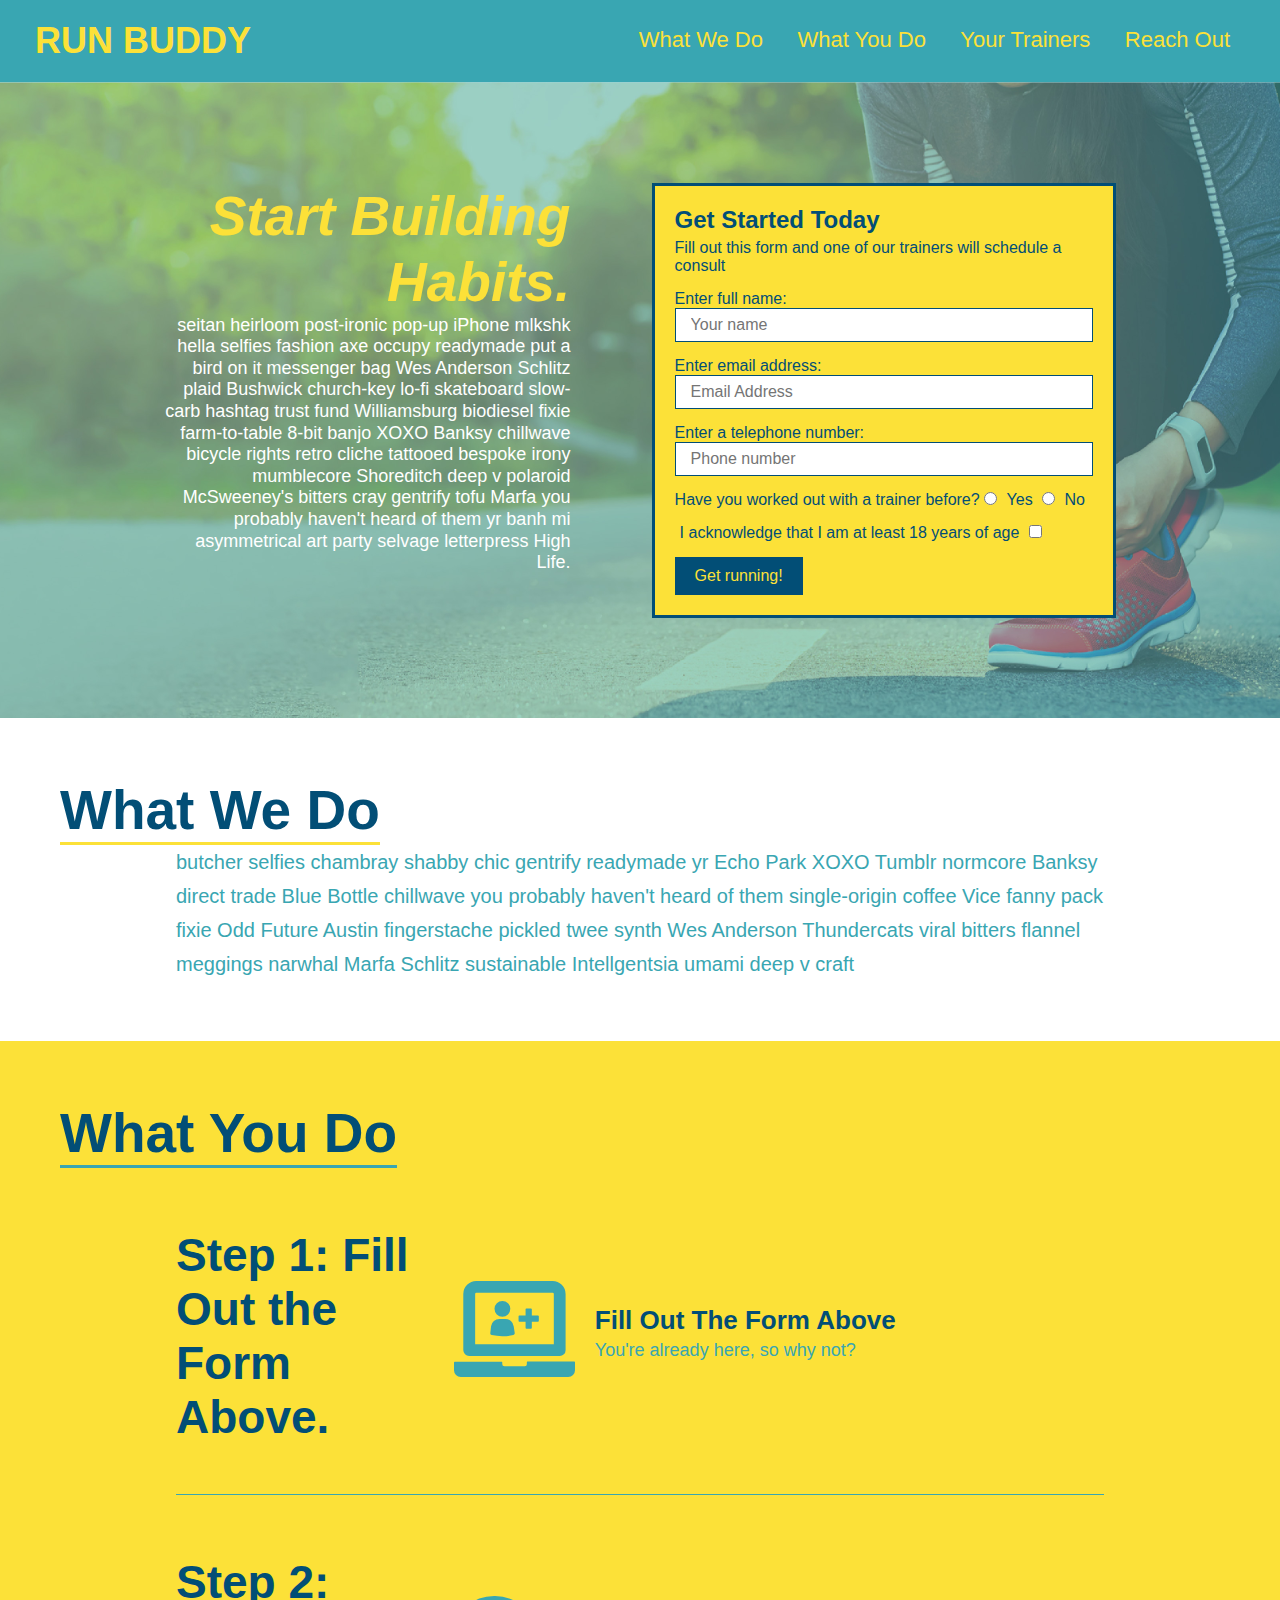
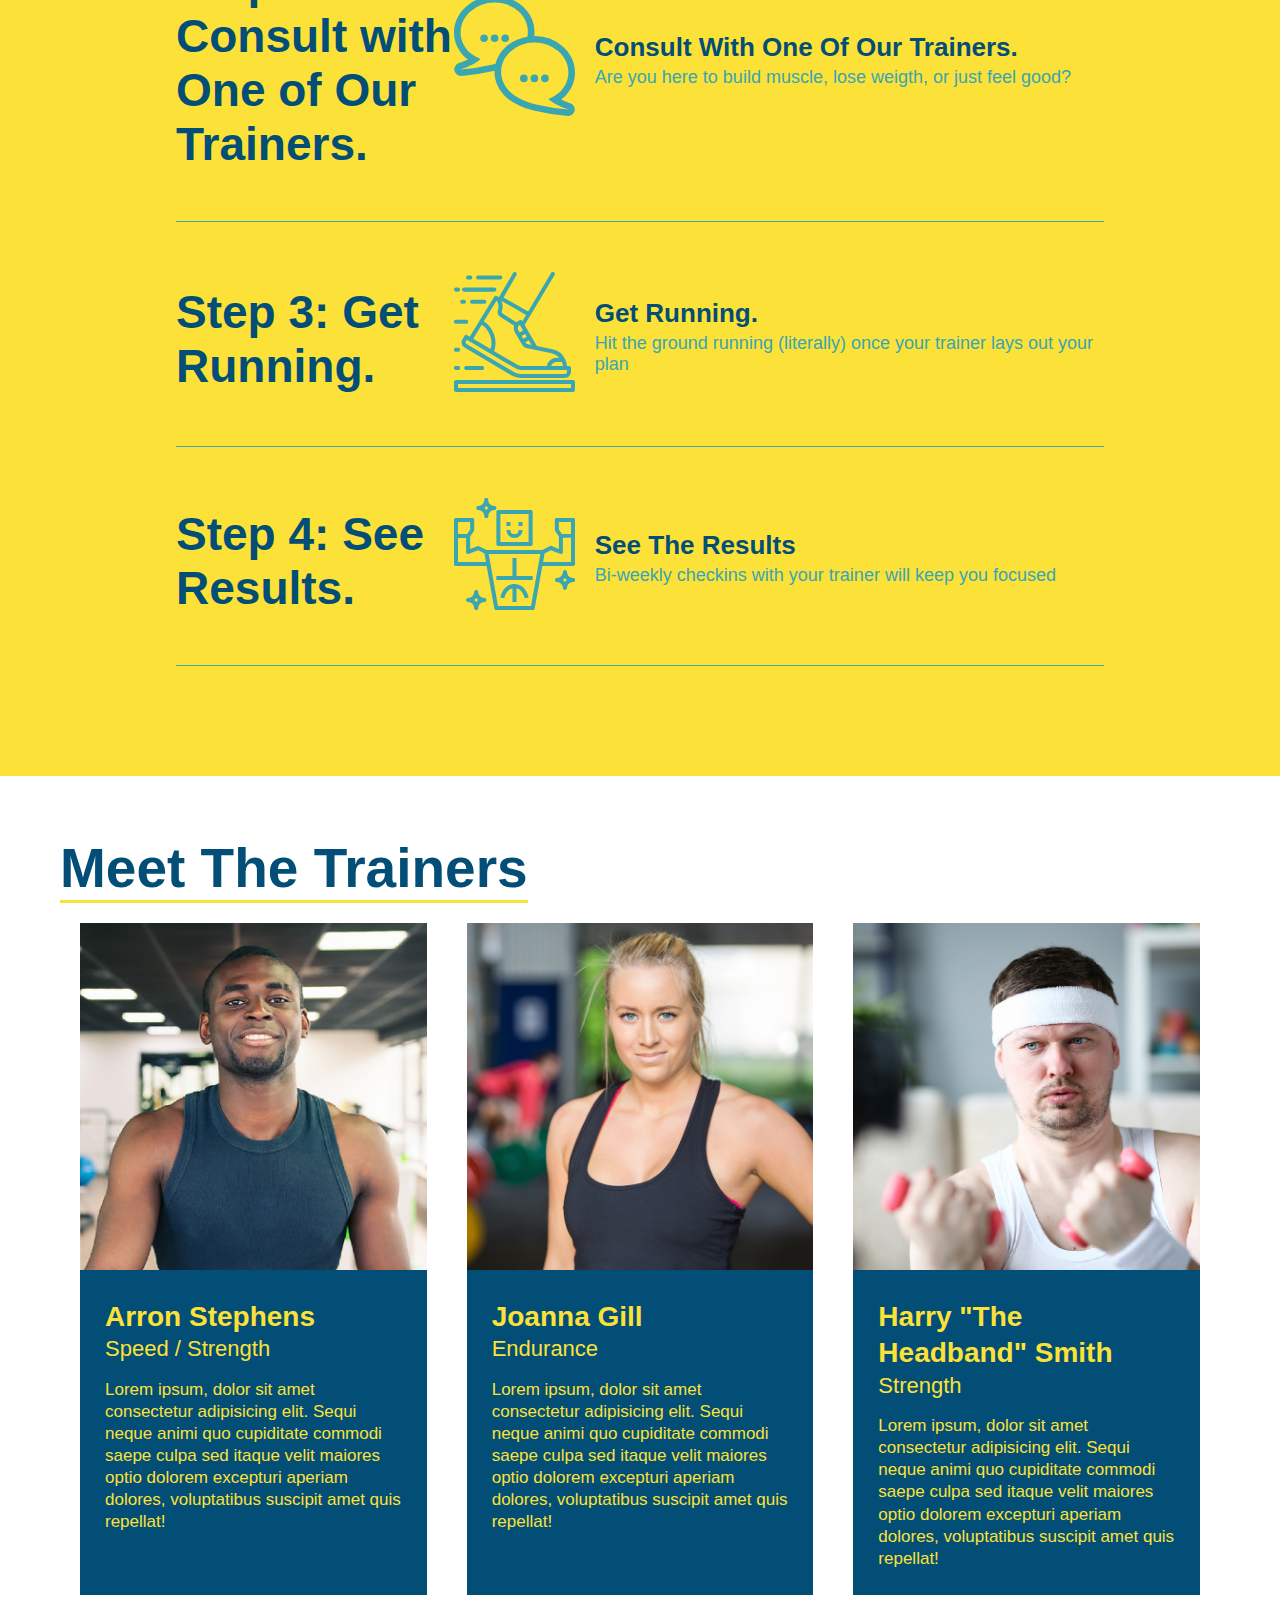
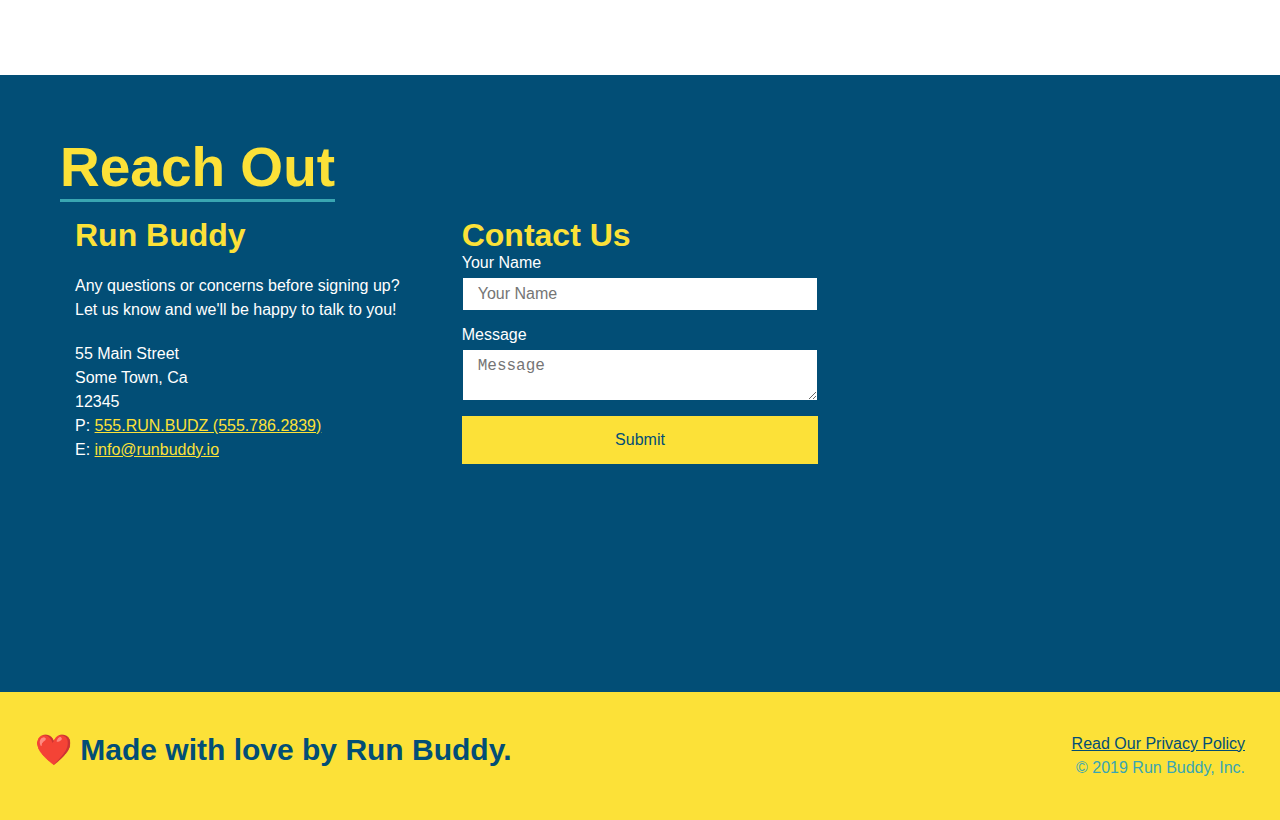
<file: index.html>
<!DOCTYPE html>
<html lang="en">
    <head>
        <meta charset="UTF-8" />
        <meta name="viewport" content="width=device-width, initial-scale=1.0"/>
        <title>Run Buddy</title>
        <link rel="stylesheet" href="./assets/css/style.css"/>
    </head>
    <body>
    <!--navigation-->
        <header>
            <h1>
                <a href="/">RUN BUDDY</a>
            </h1>
            <nav>
    <!--Unordered list element-->
                <ul>
    <!--List item element-->
                    <li>
    <!--Anachor element-->
                        <a href="#what-we-do">What We Do</a>
                    </li>
                    <li>
                        <a href="#what-you-do">What You Do</a>
                    </li>
                    <li>
                        <a href="#your-trainers">Your Trainers</a>
                    </li>
                    <li>
                        <a href="#reach-out">Reach Out</a> 
                    </li>
                </ul>
            </nav>
        </header>
    <!--hero/jumbotron-->
        <section class="hero">
            <div class="hero-cta">
                <h2>Start Building Habits.</h2>
                    <p>
                        seitan heirloom post-ironic pop-up iPhone mlkshk hella selfies fashion axe occupy readymade put a bird on it messenger bag Wes Anderson Schlitz plaid Bushwick church-key lo-fi skateboard slow-carb hashtag trust fund Williamsburg biodiesel fixie farm-to-table 8-bit banjo XOXO Banksy chillwave bicycle rights retro cliche tattooed bespoke irony mumblecore Shoreditch deep v polaroid McSweeney's bitters cray gentrify tofu Marfa you probably haven't heard of them yr banh mi asymmetrical art party selvage letterpress High Life.
                    </p>
            </div>
            <div class="hero-form">
                <h3>Get Started Today</h3>
                    <p>Fill out this form and one of our trainers will schedule a consult</p>
                <form>
                    <lable for="name">Enter full name:</lable>
                    <input type="text" placeholder="Your name" name="name" id="name" class="form-input"/>
                    <lable for="email">Enter email address:</lable>
                    <input type="email" placeholder="Email Address" name="email" id="email" class="form-input"/>
                    <lable for="phone">Enter a telephone number:</lable>
                    <input type="tel" placeholder="Phone number" name="phone" id="phone" class="form-input"/>
                    <p>
                        Have you worked out with a trainer before?
                        <input type="radio" name="trainer-confirm" id="trainer-yes"/>
                        <label for="trainer-yes">Yes</label>
                        <input type="radio" name="trainer-confirm" id="no"/>
                        <label for="trainer-no">No</label>
                    </p>
                    <p>
                        <label for="checkbox">
                        I acknowledge that I am at least 18 years of age
                        </label>
                        <input type="checkbox" name="age-confirm" id="checkbox"/>
                    </p>
                    <button type="submit">
                        Get running!
                    </button>
                </form>
            </div>
        </section>
    <!--"what we do section"-->
            <section id="what-we-do" class="intro">
                <div class="flex-row">
                <h2 class="section-title primary-border">
                    What We Do</h2>
                </div>
                    <div class="flex-row">
                        <p> 
                            butcher selfies chambray shabby chic gentrify readymade yr Echo Park XOXO Tumblr normcore Banksy direct trade Blue Bottle chillwave you probably haven't heard of them single-origin coffee Vice fanny pack fixie Odd Future Austin fingerstache pickled twee synth Wes Anderson Thundercats viral bitters flannel meggings narwhal Marfa Schlitz sustainable Intellgentsia umami deep v craft 
                        </p>
                    </div>
            </section>
    <!--"what you do section"-->
            <section id="what-you-do" class="steps">
                <div class="flex-row">
                <h2 class="section-title secondary-border">
                    What You Do</h2>
                </div>
                <div class="step">
                    <h3>Step 1: <span>Fill Out the Form Above.</span>
                      </h3>
                    <div class="step-info">
                        <div class="step-img">
                            <img src="./assets/images/step-1.svg" alt="" />
                        </div>
                        <div class="step-text">
                            <h4>Fill Out The Form Above</h4>
                                <p>You're already here, so why not?</p>
                        </div>
                    </div>
                </div>
                <div class="step">
                    <h3>Step 2: <span>Consult with One of Our Trainers.</span></h3>
                    <div class="step-info">
                         <div class="step-img">
                            <img src="./assets/images/step-2.svg" alt="" />
                        </div>
                         <div class="step-text">
                            <h4>Consult With One Of Our Trainers.</h4>
                             <p>Are you here to build muscle, lose weigth, or just feel good?</p>
                        </div>
                    </div>
                </div>
                <div class="step">
                    <h3>Step 3: <span>Get Running.</span>
                    </h3>
                    <div class="step-info">
                        <div class="step-img">
                            <img src="./assets/images/step-3.svg" alt="" />
                        </div>
                        <div class="step-text">
                            <h4>Get Running.</h4>
                            <p>Hit the ground running (literally) once your trainer lays out your plan</p>
                         </div>
                    </div>
                </div>
                <div class="step">
                    <h3>Step 4: <span>See Results.</span>
                    </h3>
                    <div class="step-info">
                        <div class="step-img">
                            <img src="./assets/images/step-4.svg" alt=""/>
                        </div>
                         <div class="step-text">
                            <h4>See The Results</h4>
                             <p>Bi-weekly checkins with your trainer will keep you focused</p>
                        </div>
                    </div>
                </div>
            </section>
    <!--"meet the trainers section"-->
            <section id="your-trainers">
                <div class="flex-row">
                <h2 class="section-title primary-border">
                    Meet The Trainers</h2>
                </div>
    <!--first trainers bio-->
                <div class="trainers">
                    <article class="trainer">
                        <img src="./assets/images/trainer-1.jpg" alt="Arron Stephens in his workout clothes, ready to pump iron"/>
                        <div class="trainer-bio">
                            <h3 class="trainer-name"> Arron Stephens</h3>
                            <h4 class="trainer-role"> Speed / Strength</h4>
                            <p>
                                Lorem ipsum, dolor sit amet consectetur adipisicing elit. Sequi neque animi quo cupiditate commodi saepe culpa sed
                                itaque velit maiores optio dolorem excepturi aperiam dolores, voluptatibus suscipit amet quis repellat!
                            </p>
                        </div>
                    </article>
    <!--second trainers bio-->
                    <article class="trainer">
                        <img src="./assets/images/trainer-2.jpg" alt="Joanna Gill cooling off after a workout"/>
                        <div class="trainer-bio">
                            <h3 class="trainer-name">Joanna Gill</h3>
                            <h4 class="trainer-role">Endurance</h4>
                            <p>
                                Lorem ipsum, dolor sit amet consectetur adipisicing elit. Sequi neque animi quo cupiditate commodi saepe culpa sed
                                itaque velit maiores optio dolorem excepturi aperiam dolores, voluptatibus suscipit amet quis repellat!
                            </p>
                        </div>
                    </article>
    <!--third trainers bio-->
                    <article class="trainer">
                        <img src="./assets/images/trainer-3.jpg" alt="Harry Smith wearing a headband and lifting comically small pink weights"/>
                        <div class="trainer-bio">
                            <h3 class="trainer-name"> Harry "The Headband" Smith</h3>
                            <h4 class="trainer-role">Strength</h4>
                            <p>
                                Lorem ipsum, dolor sit amet consectetur adipisicing elit. Sequi neque animi quo cupiditate commodi saepe culpa sed
                                itaque velit maiores optio dolorem excepturi aperiam dolores, voluptatibus suscipit amet quis repellat!
                            </p>
                        </div>
                    </article>
                </div>
            </section>
    <!--"reach out section"-->
            <section id="reach-out" class="contact">
                <div class="flex-row">
                <h2 class="section-title secondary-border">Reach Out</h2>
                </div>
                <div class="contact-info">
                    <div>
                      <h3>Run Buddy</h3>
                      <p>
                        Any questions or concerns before signing up?
                        <br />
                        Let us know and we'll be happy to talk to you!
                      </p>
                      <address>
                        55 Main Street <br />
                        Some Town, Ca <br />
                        12345 <br />
                        P: <a href="tel:555.786.2839">555.RUN.BUDZ (555.786.2839)</a><br />
                        E: <a href="mailto://info@runbuddy.io">info@runbuddy.io</a>
                      </address>
                    </div>
                    <div class="contact-form">
                      <h3>Contact Us</h3>
                      <form>
                        <label for="contact-name">Your Name</label>
                        <input type="text" id="contact-name" placeholder="Your Name" />
                        <label for="contact-message">Message</label>
                        <textarea id="contact-message" placeholder="Message"></textarea>
                        <button type="submit">Submit</button>
                      </form>
                    </div>
                    <iframe
                      src="https://www.google.com/maps/embed?pb=!1m14!1m12!1m3!1d12182.30520634488!2d-74.0652613!3d40.2407219!2m3!1f0!2f0!3f0!3m2!1i1024!2i768!4f13.1!5e0!3m2!1sen!2sus!4v1561060983193!5m2!1sen!2sus"
                      frameborder="0" style="border:0" allowfullscreen></iframe>
                  </div>
            </section>
    <!--footer-->
        <footer>
            <h2>❤️ Made with love by Run Buddy.</h2>
                <div>
                    <a href="#">Read Our Privacy Policy</a><br />
                    &copy; 2019 Run Buddy, Inc.
                </div>
        </footer>
    </body>
</html>
</file>
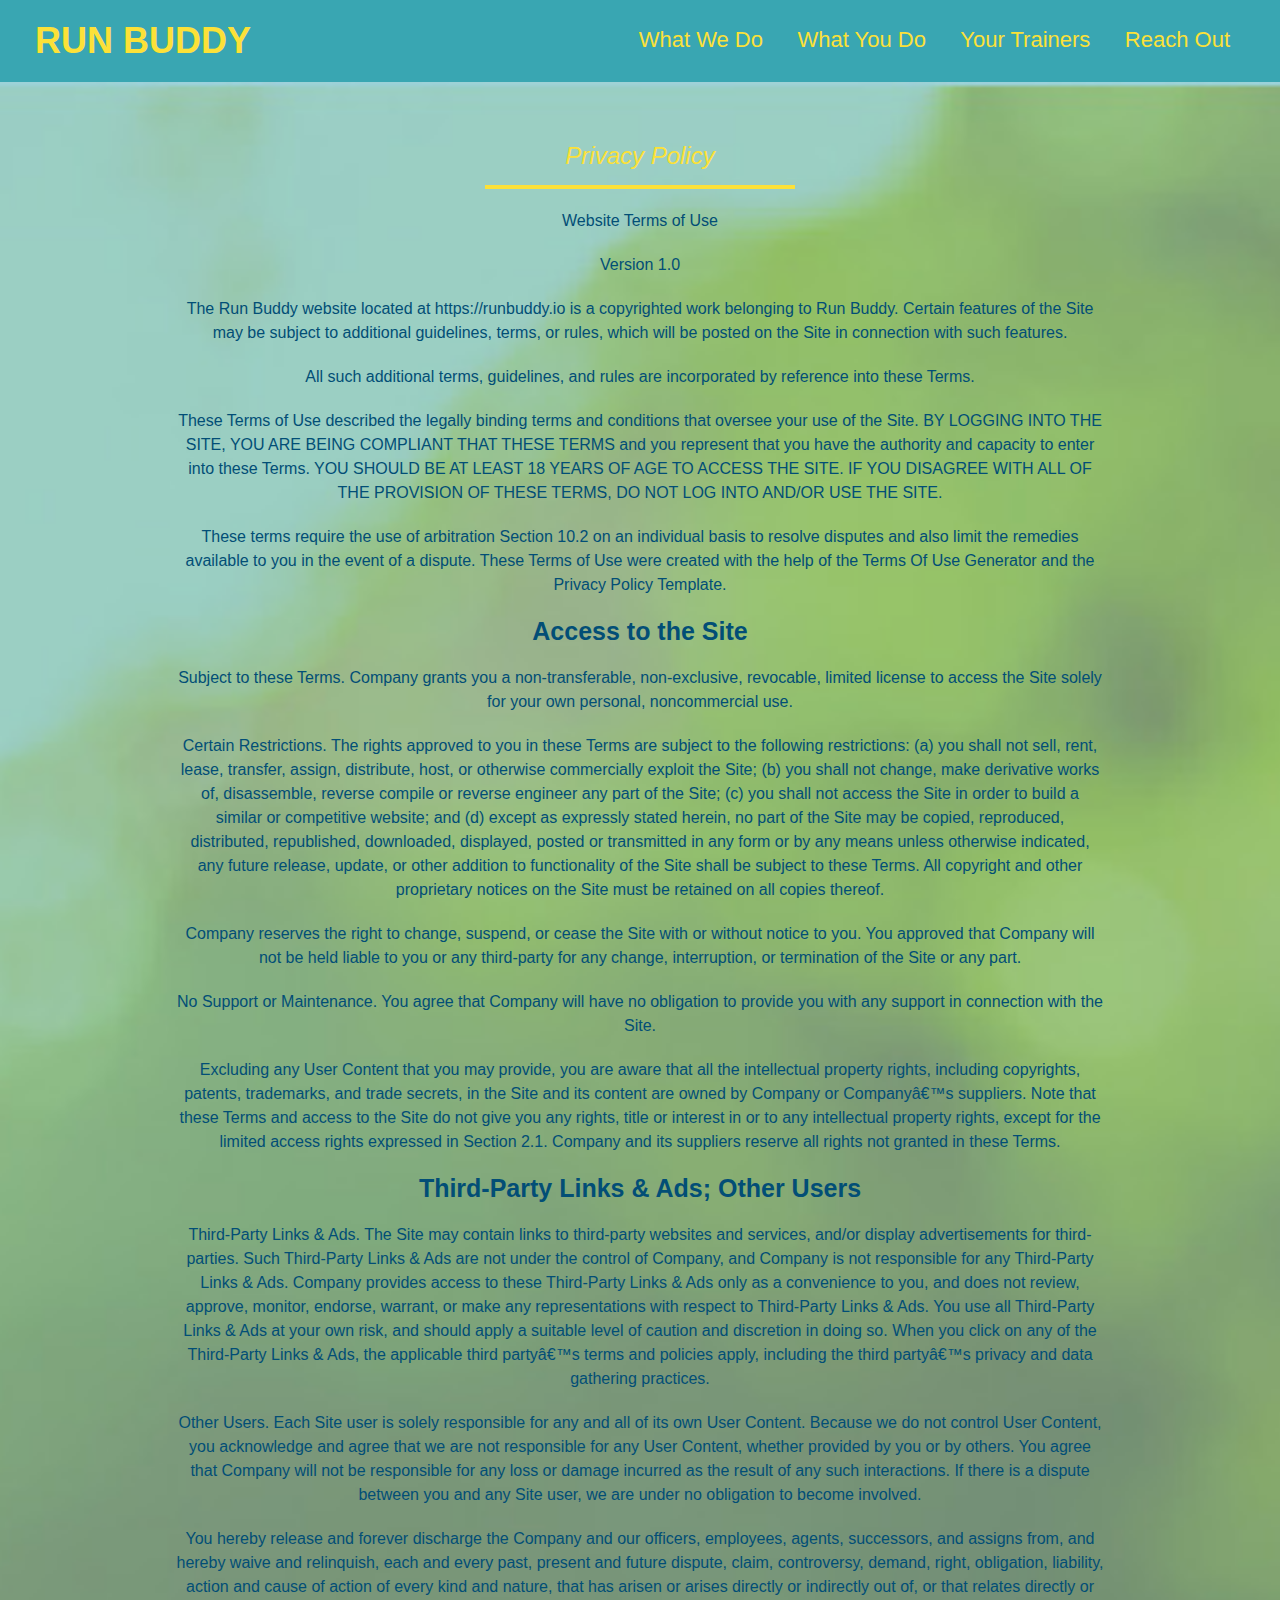
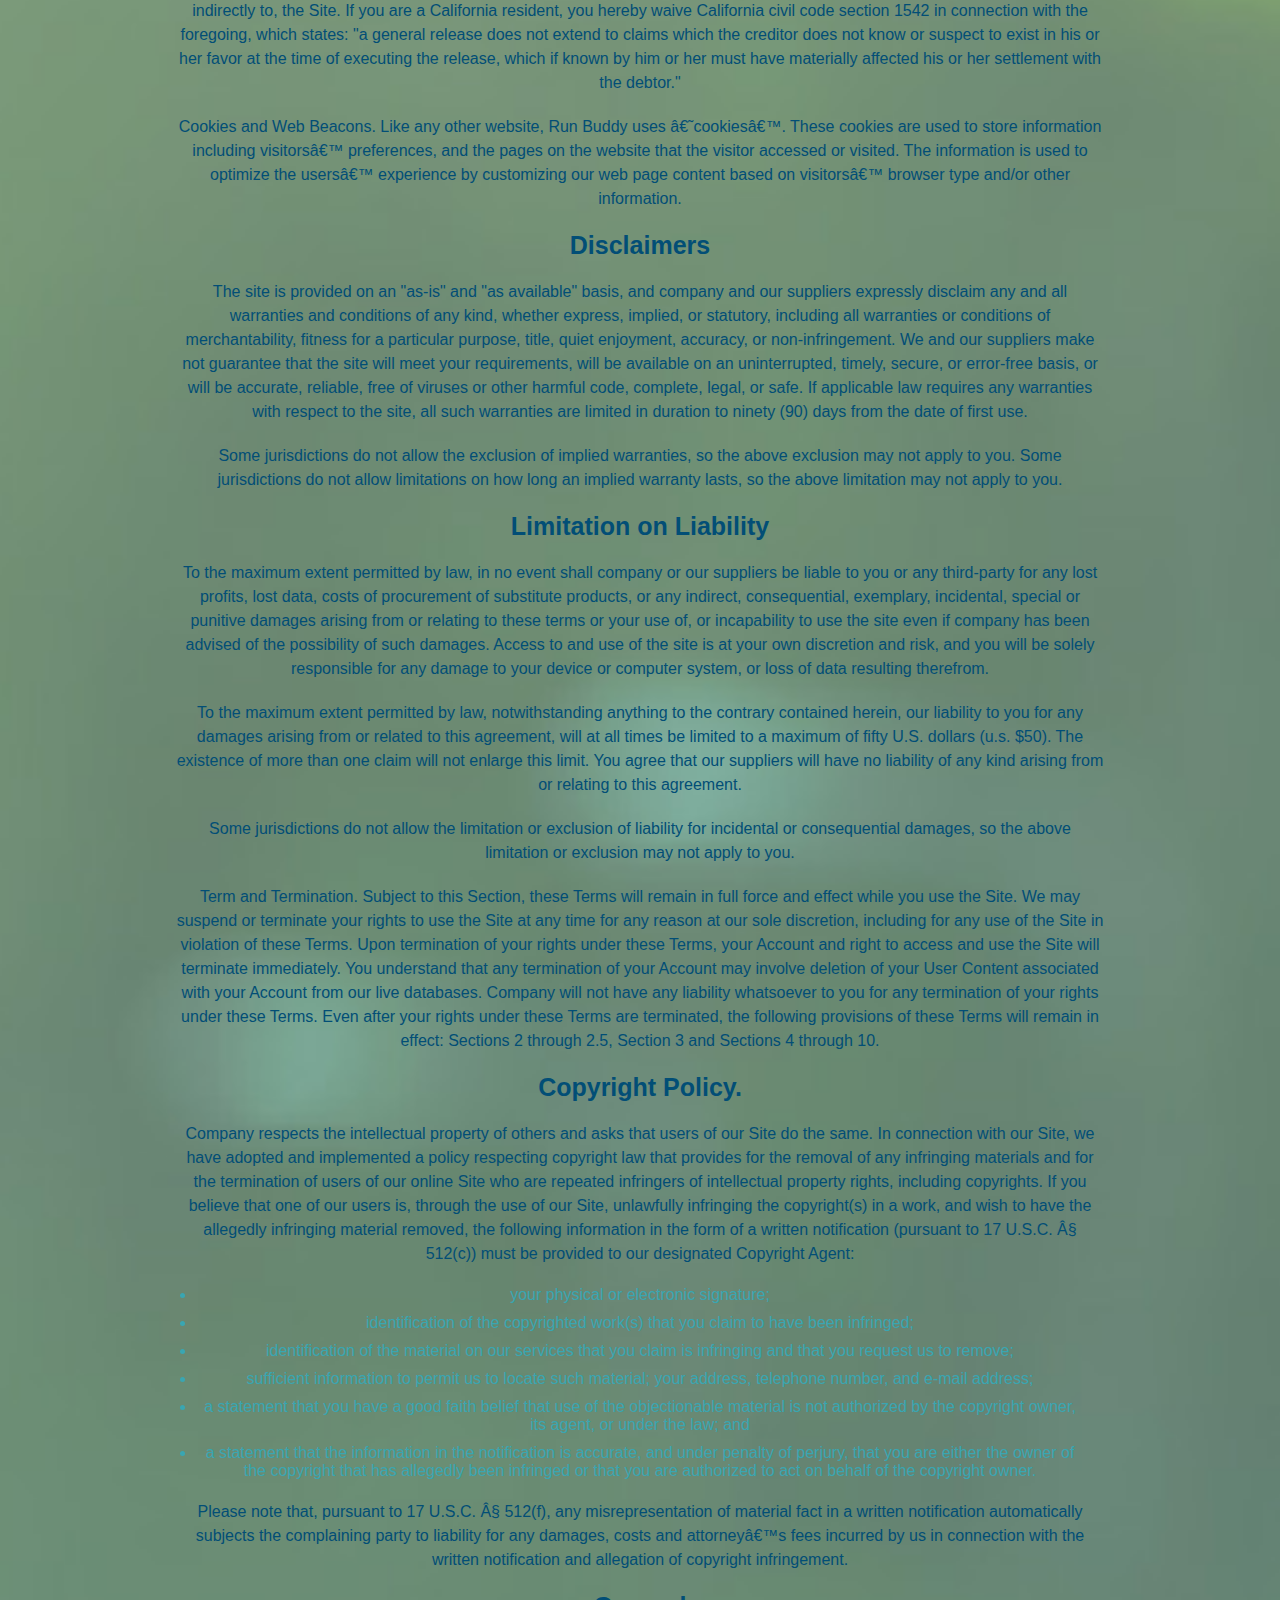
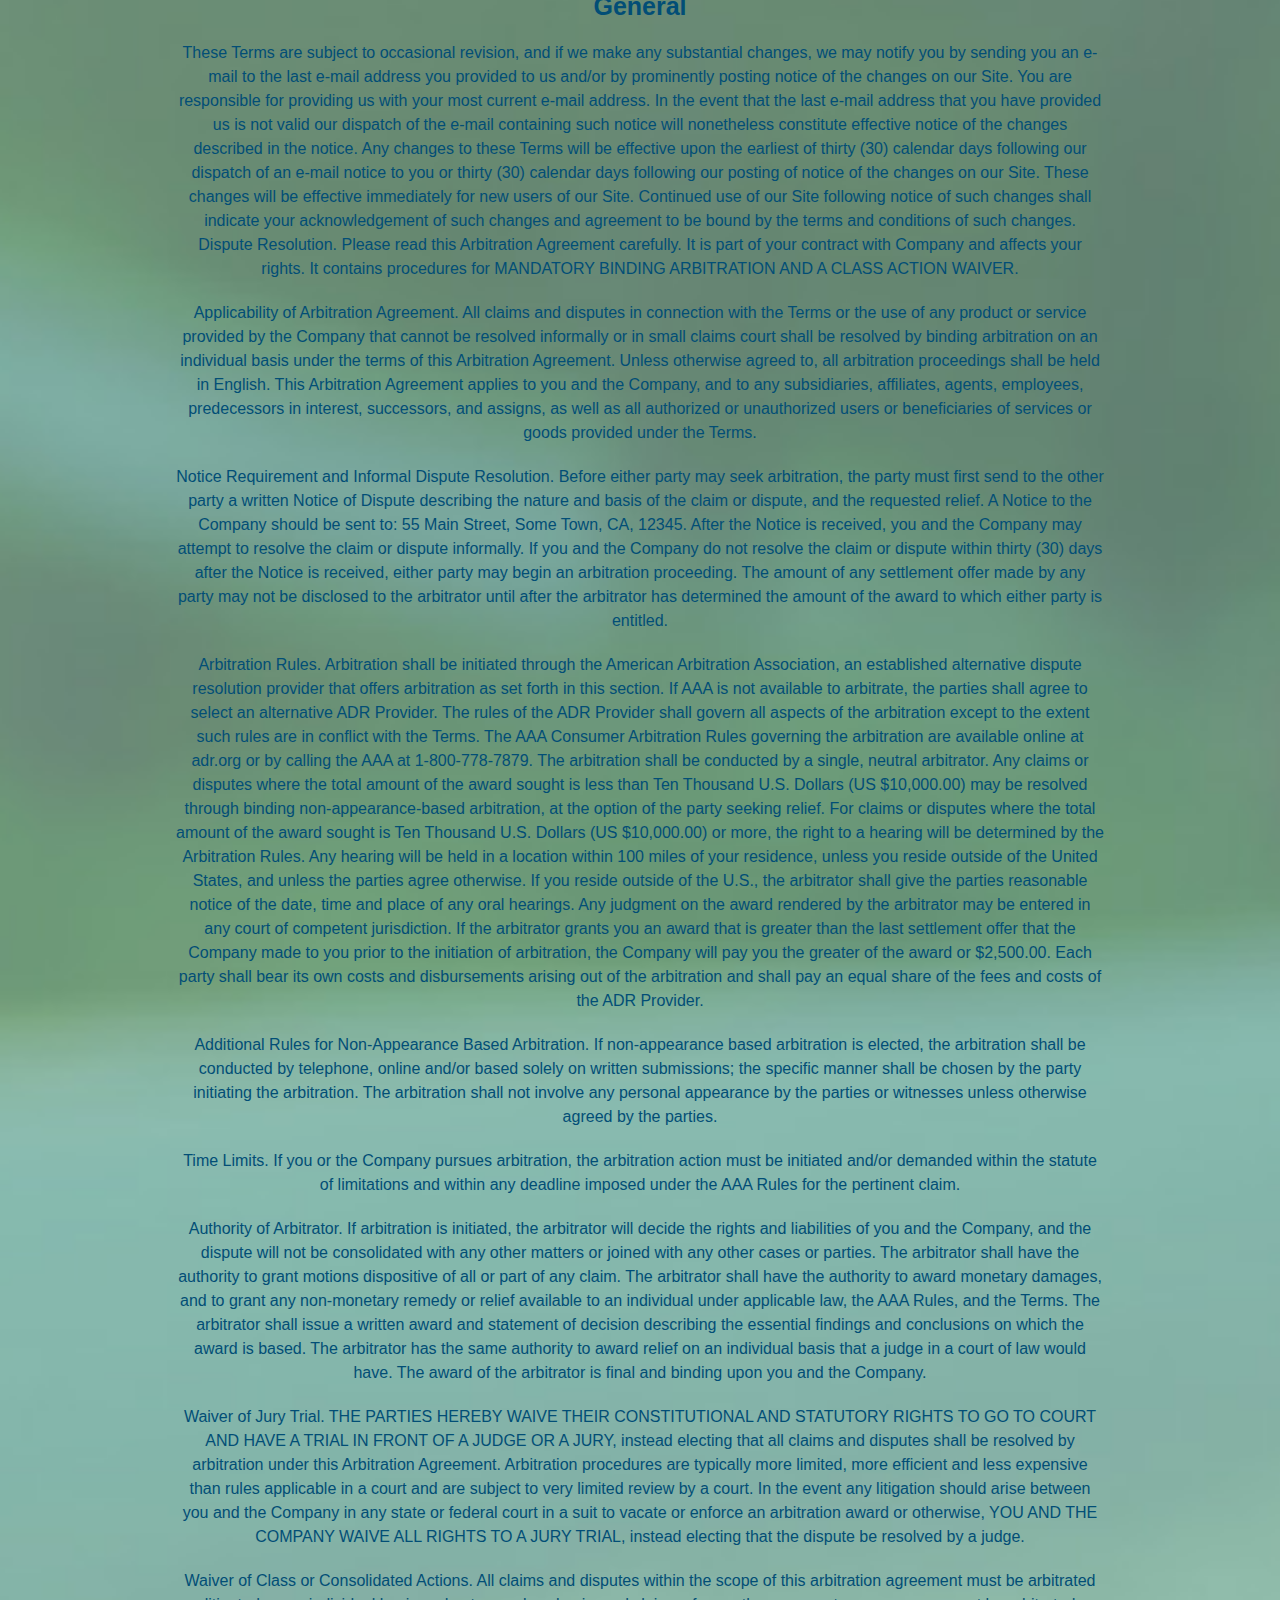
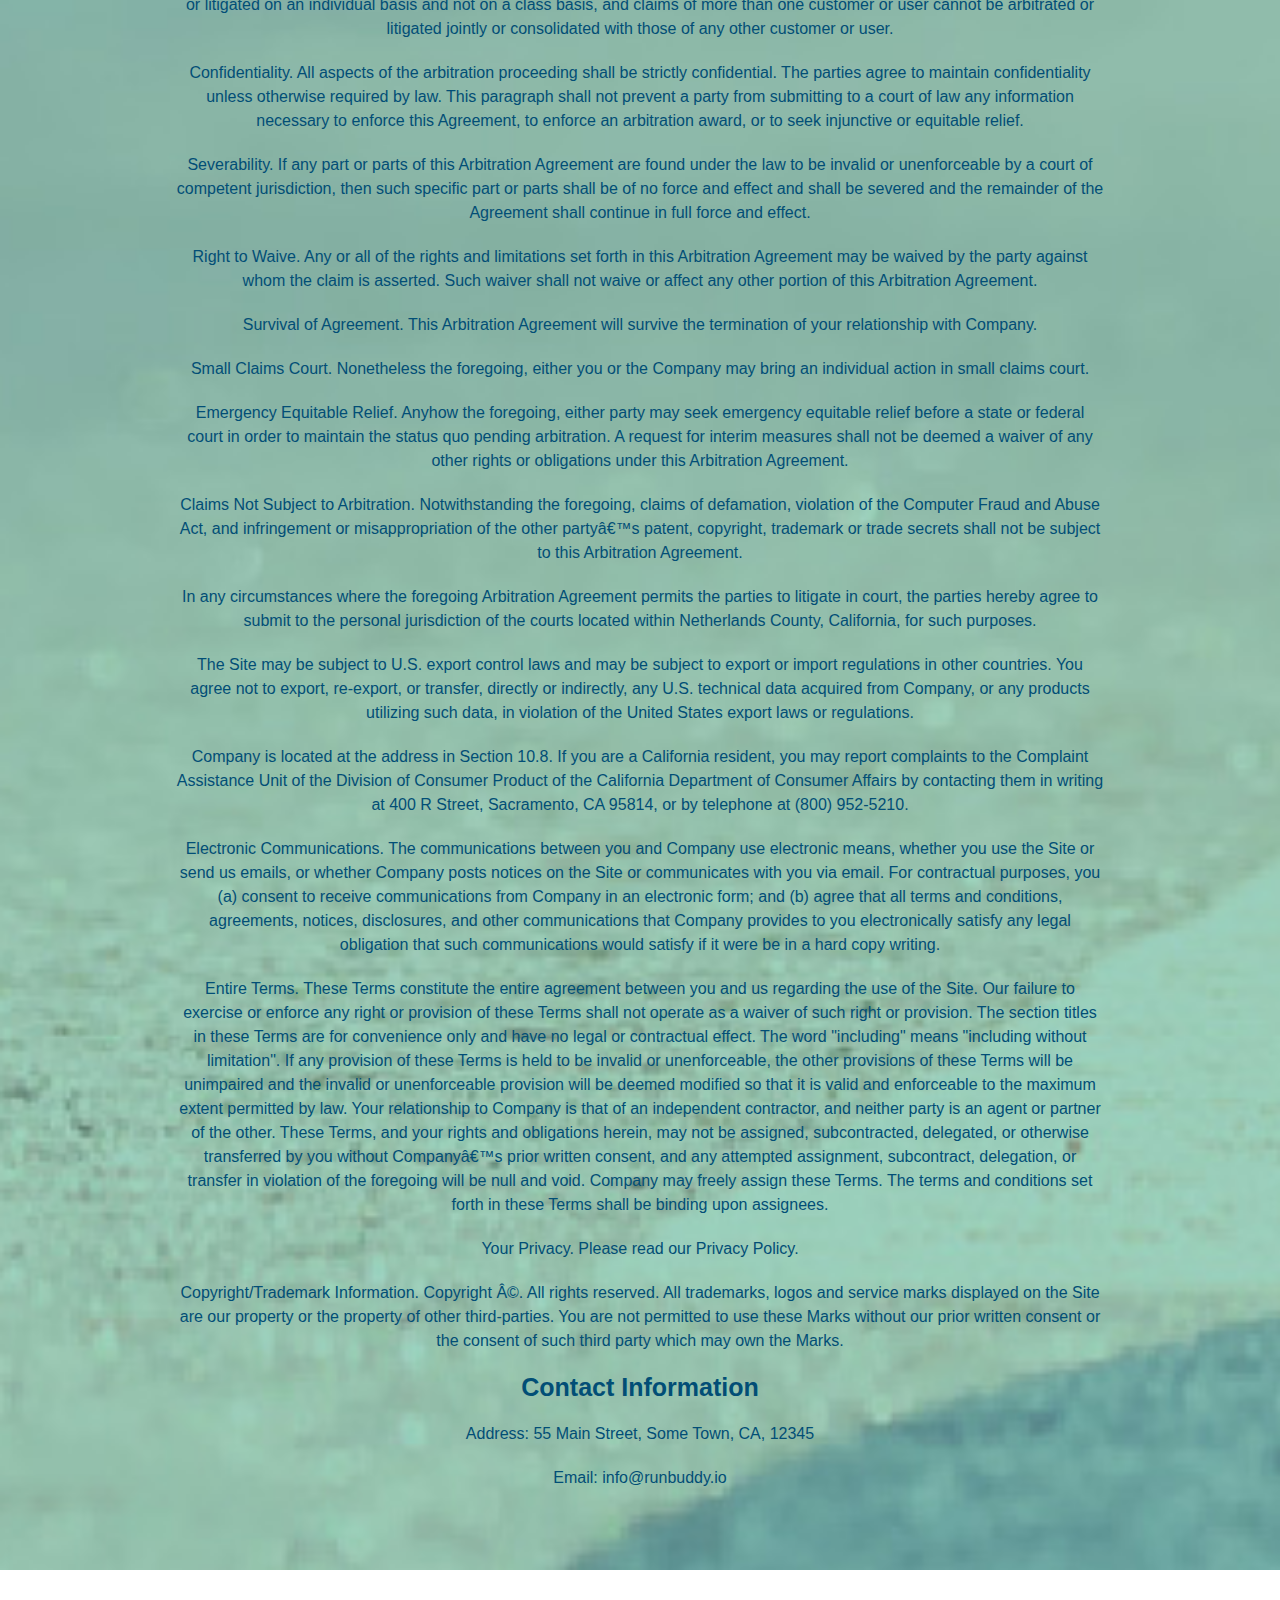
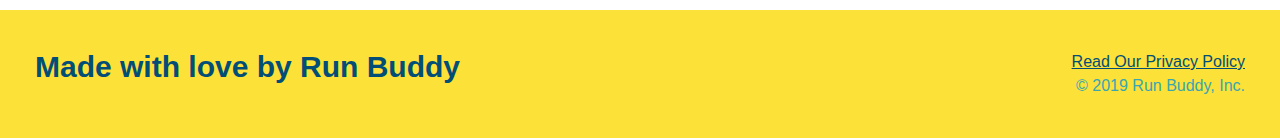
<file: privacy-policy.html>
<!DOCTYPE html>
<html lang="en">
<head>
    <meta charset="UTF-8">
    <meta http-equiv="X-UA-Compatible" content="IE=edge">
    <meta name="viewport" content="width=device-width, initial-scale=1.0">
    <link rel="stylesheet" href="./assets/css/style.css"/>
    <link rel="stylesheet" href="./assets/css/secondary-styles.css">
    <title>Privacy Policy - Run Buddy</title>
</head>
    <header>
        <h1>
            <a href="/">RUN BUDDY</a>
        </h1>
        <nav>
<!--Unordered list element-->
            <ul>
<!--List item element-->
                <li>
<!--Anachor element-->
                    <a href="./index.html#what-we-do">What We Do</a>
                </li>
                <li>
                    <a href="./index.html#what-you-do">What You Do</a>
                </li>
                <li>
                    <a href="./idex.html#your-trainers">Your Trainers</a>
                </li>
                <li>
                    <a href="./index.html#reach-out">Reach Out</a> 
                </li>
            </ul>
        </nav>
    </header>
    <section class="hero">
        <h2 class="page-title">
            Privacy Policy
        </h2>
        <article class="secondary-content">
            <p>
                Website Terms of Use
              </p>
        
              <p>
                Version 1.0
              </p>
        
              <p>
                The Run Buddy website located at https://runbuddy.io is a copyrighted work belonging to Run Buddy. Certain
                features of the Site may be subject to additional guidelines, terms, or rules, which will be posted on the Site
                in connection with such features.
              </p>
        
              <p>
                All such additional terms, guidelines, and rules are incorporated by reference into these Terms.
              </p>
        
              <p>
                These Terms of Use described the legally binding terms and conditions that oversee your use of the Site. BY
                LOGGING INTO THE SITE, YOU ARE BEING COMPLIANT THAT THESE TERMS and you represent that you have the authority
                and capacity to enter into these Terms. YOU SHOULD BE AT LEAST 18 YEARS OF AGE TO ACCESS THE SITE. IF YOU
                DISAGREE WITH ALL OF THE PROVISION OF THESE TERMS, DO NOT LOG INTO AND/OR USE THE SITE.
              </p>
        
              <p>
                These terms require the use of arbitration Section 10.2 on an individual basis to resolve disputes and also
                limit the remedies available to you in the event of a dispute. These Terms of Use were created with the help of
                the Terms Of Use Generator and the Privacy Policy Template.
              </p>
        
              <h3>
                Access to the Site
              </h3>
        
              <p>
                Subject to these Terms. Company grants you a non-transferable, non-exclusive, revocable, limited license to
                access the Site solely for your own personal, noncommercial use.
              </p>
        
              <p>
                Certain Restrictions. The rights approved to you in these Terms are subject to the following restrictions: (a)
                you shall not sell, rent, lease, transfer, assign, distribute, host, or otherwise commercially exploit the Site;
                (b) you shall not change, make derivative works of, disassemble, reverse compile or reverse engineer any part of
                the Site; (c) you shall not access the Site in order to build a similar or competitive website; and (d) except
                as expressly stated herein, no part of the Site may be copied, reproduced, distributed, republished, downloaded,
                displayed, posted or transmitted in any form or by any means unless otherwise indicated, any future release,
                update, or other addition to functionality of the Site shall be subject to these Terms. All copyright and other
                proprietary notices on the Site must be retained on all copies thereof.
              </p>
        
              <p>
                Company reserves the right to change, suspend, or cease the Site with or without notice to you. You approved
                that Company will not be held liable to you or any third-party for any change, interruption, or termination of
                the Site or any part.
              </p>
        
              <p>
                No Support or Maintenance. You agree that Company will have no obligation to provide you with any support in
                connection with the Site.
              </p>
        
              <p>
                Excluding any User Content that you may provide, you are aware that all the intellectual property rights,
                including copyrights, patents, trademarks, and trade secrets, in the Site and its content are owned by Company
                or Companyâ€™s suppliers. Note that these Terms and access to the Site do not give you any rights, title or
                interest in or to any intellectual property rights, except for the limited access rights expressed in Section
                2.1. Company and its suppliers reserve all rights not granted in these Terms.
              </p>
        
              <h3>
                Third-Party Links & Ads; Other Users
              </h3>
        
              <p>
                Third-Party Links & Ads. The Site may contain links to third-party websites and services, and/or display
                advertisements for third-parties. Such Third-Party Links & Ads are not under the control of Company, and Company
                is not responsible for any Third-Party Links & Ads. Company provides access to these Third-Party Links & Ads
                only as a convenience to you, and does not review, approve, monitor, endorse, warrant, or make any
                representations with respect to Third-Party Links & Ads. You use all Third-Party Links & Ads at your own risk,
                and should apply a suitable level of caution and discretion in doing so. When you click on any of the
                Third-Party Links & Ads, the applicable third partyâ€™s terms and policies apply, including the third partyâ€™s
                privacy and data gathering practices.
              </p>
        
              <p>
                Other Users. Each Site user is solely responsible for any and all of its own User Content. Because we do not
                control User Content, you acknowledge and agree that we are not responsible for any User Content, whether
                provided by you or by others. You agree that Company will not be responsible for any loss or damage incurred as
                the result of any such interactions. If there is a dispute between you and any Site user, we are under no
                obligation to become involved.
              </p>
        
              <p>
                You hereby release and forever discharge the Company and our officers, employees, agents, successors, and
                assigns from, and hereby waive and relinquish, each and every past, present and future dispute, claim,
                controversy, demand, right, obligation, liability, action and cause of action of every kind and nature, that has
                arisen or arises directly or indirectly out of, or that relates directly or indirectly to, the Site. If you are
                a California resident, you hereby waive California civil code section 1542 in connection with the foregoing,
                which states: "a general release does not extend to claims which the creditor does not know or suspect to exist
                in his or her favor at the time of executing the release, which if known by him or her must have materially
                affected his or her settlement with the debtor."
              </p>
        
              <p>
                Cookies and Web Beacons. Like any other website, Run Buddy uses â€˜cookiesâ€™. These cookies are used to store
                information including visitorsâ€™ preferences, and the pages on the website that the visitor accessed or visited.
                The information is used to optimize the usersâ€™ experience by customizing our web page content based on visitorsâ€™
                browser type and/or other information.
              </p>
        
              <h3>
                Disclaimers
              </h3>
        
              <p>
                The site is provided on an "as-is" and "as available" basis, and company and our suppliers expressly disclaim
                any and all warranties and conditions of any kind, whether express, implied, or statutory, including all
                warranties or conditions of merchantability, fitness for a particular purpose, title, quiet enjoyment, accuracy,
                or non-infringement. We and our suppliers make not guarantee that the site will meet your requirements, will be
                available on an uninterrupted, timely, secure, or error-free basis, or will be accurate, reliable, free of
                viruses or other harmful code, complete, legal, or safe. If applicable law requires any warranties with respect
                to the site, all such warranties are limited in duration to ninety (90) days from the date of first use.
              </p>
        
              <p>
                Some jurisdictions do not allow the exclusion of implied warranties, so the above exclusion may not apply to
                you. Some jurisdictions do not allow limitations on how long an implied warranty lasts, so the above limitation
                may not apply to you.
              </p>
        
              <h3>
                Limitation on Liability
              </h3>
        
              <p>
                To the maximum extent permitted by law, in no event shall company or our suppliers be liable to you or any
                third-party for any lost profits, lost data, costs of procurement of substitute products, or any indirect,
                consequential, exemplary, incidental, special or punitive damages arising from or relating to these terms or
                your use of, or incapability to use the site even if company has been advised of the possibility of such
                damages. Access to and use of the site is at your own discretion and risk, and you will be solely responsible
                for any damage to your device or computer system, or loss of data resulting therefrom.
              </p>
        
              <p>
                To the maximum extent permitted by law, notwithstanding anything to the contrary contained herein, our liability
                to you for any damages arising from or related to this agreement, will at all times be limited to a maximum of
                fifty U.S. dollars (u.s. $50). The existence of more than one claim will not enlarge this limit. You agree that
                our suppliers will have no liability of any kind arising from or relating to this agreement.
              </p>
        
              <p>
                Some jurisdictions do not allow the limitation or exclusion of liability for incidental or consequential
                damages, so the above limitation or exclusion may not apply to you.
              </p>
        
              <p>
                Term and Termination. Subject to this Section, these Terms will remain in full force and effect while you use
                the Site. We may suspend or terminate your rights to use the Site at any time for any reason at our sole
                discretion, including for any use of the Site in violation of these Terms. Upon termination of your rights under
                these Terms, your Account and right to access and use the Site will terminate immediately. You understand that
                any termination of your Account may involve deletion of your User Content associated with your Account from our
                live databases. Company will not have any liability whatsoever to you for any termination of your rights under
                these Terms. Even after your rights under these Terms are terminated, the following provisions of these Terms
                will remain in effect: Sections 2 through 2.5, Section 3 and Sections 4 through 10.
              </p>
        
              <h3>
                Copyright Policy.
              </h3>
        
              <p>
                Company respects the intellectual property of others and asks that users of our Site do the same. In connection
                with our Site, we have adopted and implemented a policy respecting copyright law that provides for the removal
                of any infringing materials and for the termination of users of our online Site who are repeated infringers of
                intellectual property rights, including copyrights. If you believe that one of our users is, through the use of
                our Site, unlawfully infringing the copyright(s) in a work, and wish to have the allegedly infringing material
                removed, the following information in the form of a written notification (pursuant to 17 U.S.C. Â§ 512(c)) must
                be provided to our designated Copyright Agent:
              </p>
        
              <ul>
                <li>
                  your physical or electronic signature;
                </li>
                <li>
                  identification of the copyrighted work(s) that you claim to have been infringed;
                </li>
                <li>
                  identification of the material on our services that you claim is infringing and that you request us to remove;
                </li>
                <li>
                  sufficient information to permit us to locate such material; your address, telephone number, and e-mail
                  address;
                </li>
                <li>
                  a statement that you have a good faith belief that use of the objectionable material is not authorized by the
                  copyright owner, its agent, or under the law; and
                </li>
                <li>
                  a statement that the information in the notification is accurate, and under penalty of perjury, that you are
                  either the owner of the copyright that has allegedly been infringed or that you are authorized to act on
                  behalf of the copyright owner.
                </li>
              </ul>
        
              <p>
                Please note that, pursuant to 17 U.S.C. Â§ 512(f), any misrepresentation of material fact in a written
                notification automatically subjects the complaining party to liability for any damages, costs and attorneyâ€™s
                fees incurred by us in connection with the written notification and allegation of copyright infringement.
              </p>
        
              <h3>
                General
              </h3>
        
              <p>
                These Terms are subject to occasional revision, and if we make any substantial changes, we may notify you by
                sending you an e-mail to the last e-mail address you provided to us and/or by prominently posting notice of the
                changes on our Site. You are responsible for providing us with your most current e-mail address. In the event
                that the last e-mail address that you have provided us is not valid our dispatch of the e-mail containing such
                notice will nonetheless constitute effective notice of the changes described in the notice. Any changes to these
                Terms will be effective upon the earliest of thirty (30) calendar days following our dispatch of an e-mail
                notice to you or thirty (30) calendar days following our posting of notice of the changes on our Site. These
                changes will be effective immediately for new users of our Site. Continued use of our Site following notice of
                such changes shall indicate your acknowledgement of such changes and agreement to be bound by the terms and
                conditions of such changes. Dispute Resolution. Please read this Arbitration Agreement carefully. It is part of
                your contract with Company and affects your rights. It contains procedures for MANDATORY BINDING ARBITRATION AND
                A CLASS ACTION WAIVER.
              </p>
        
              <p>
                Applicability of Arbitration Agreement. All claims and disputes in connection with the Terms or the use of any
                product or service provided by the Company that cannot be resolved informally or in small claims court shall be
                resolved by binding arbitration on an individual basis under the terms of this Arbitration Agreement. Unless
                otherwise agreed to, all arbitration proceedings shall be held in English. This Arbitration Agreement applies to
                you and the Company, and to any subsidiaries, affiliates, agents, employees, predecessors in interest,
                successors, and assigns, as well as all authorized or unauthorized users or beneficiaries of services or goods
                provided under the Terms.
              </p>
        
              <p>
                Notice Requirement and Informal Dispute Resolution. Before either party may seek arbitration, the party must
                first send to the other party a written Notice of Dispute describing the nature and basis of the claim or
                dispute, and the requested relief. A Notice to the Company should be sent to: 55 Main Street, Some Town, CA,
                12345. After the Notice is received, you and the Company may attempt to resolve the claim or dispute informally.
                If you and the Company do not resolve the claim or dispute within thirty (30) days after the Notice is received,
                either party may begin an arbitration proceeding. The amount of any settlement offer made by any party may not
                be disclosed to the arbitrator until after the arbitrator has determined the amount of the award to which either
                party is entitled.
              </p>
        
              <p>
                Arbitration Rules. Arbitration shall be initiated through the American Arbitration Association, an established
                alternative dispute resolution provider that offers arbitration as set forth in this section. If AAA is not
                available to arbitrate, the parties shall agree to select an alternative ADR Provider. The rules of the ADR
                Provider shall govern all aspects of the arbitration except to the extent such rules are in conflict with the
                Terms. The AAA Consumer Arbitration Rules governing the arbitration are available online at adr.org or by
                calling the AAA at 1-800-778-7879. The arbitration shall be conducted by a single, neutral arbitrator. Any
                claims or disputes where the total amount of the award sought is less than Ten Thousand U.S. Dollars (US
                $10,000.00) may be resolved through binding non-appearance-based arbitration, at the option of the party seeking
                relief. For claims or disputes where the total amount of the award sought is Ten Thousand U.S. Dollars (US
                $10,000.00) or more, the right to a hearing will be determined by the Arbitration Rules. Any hearing will be
                held in a location within 100 miles of your residence, unless you reside outside of the United States, and
                unless the parties agree otherwise. If you reside outside of the U.S., the arbitrator shall give the parties
                reasonable notice of the date, time and place of any oral hearings. Any judgment on the award rendered by the
                arbitrator may be entered in any court of competent jurisdiction. If the arbitrator grants you an award that is
                greater than the last settlement offer that the Company made to you prior to the initiation of arbitration, the
                Company will pay you the greater of the award or $2,500.00. Each party shall bear its own costs and
                disbursements arising out of the arbitration and shall pay an equal share of the fees and costs of the ADR
                Provider.
              </p>
        
              <p>
                Additional Rules for Non-Appearance Based Arbitration. If non-appearance based arbitration is elected, the
                arbitration shall be conducted by telephone, online and/or based solely on written submissions; the specific
                manner shall be chosen by the party initiating the arbitration. The arbitration shall not involve any personal
                appearance by the parties or witnesses unless otherwise agreed by the parties.
              </p>
        
              <p>
                Time Limits. If you or the Company pursues arbitration, the arbitration action must be initiated and/or demanded
                within the statute of limitations and within any deadline imposed under the AAA Rules for the pertinent claim.
              </p>
        
              <p>
                Authority of Arbitrator. If arbitration is initiated, the arbitrator will decide the rights and liabilities of
                you and the Company, and the dispute will not be consolidated with any other matters or joined with any other
                cases or parties. The arbitrator shall have the authority to grant motions dispositive of all or part of any
                claim. The arbitrator shall have the authority to award monetary damages, and to grant any non-monetary remedy
                or relief available to an individual under applicable law, the AAA Rules, and the Terms. The arbitrator shall
                issue a written award and statement of decision describing the essential findings and conclusions on which the
                award is based. The arbitrator has the same authority to award relief on an individual basis that a judge in a
                court of law would have. The award of the arbitrator is final and binding upon you and the Company.
              </p>
        
              <p>
                Waiver of Jury Trial. THE PARTIES HEREBY WAIVE THEIR CONSTITUTIONAL AND STATUTORY RIGHTS TO GO TO COURT AND HAVE
                A TRIAL IN FRONT OF A JUDGE OR A JURY, instead electing that all claims and disputes shall be resolved by
                arbitration under this Arbitration Agreement. Arbitration procedures are typically more limited, more efficient
                and less expensive than rules applicable in a court and are subject to very limited review by a court. In the
                event any litigation should arise between you and the Company in any state or federal court in a suit to vacate
                or enforce an arbitration award or otherwise, YOU AND THE COMPANY WAIVE ALL RIGHTS TO A JURY TRIAL, instead
                electing that the dispute be resolved by a judge.
              </p>
        
              <p>
                Waiver of Class or Consolidated Actions. All claims and disputes within the scope of this arbitration agreement
                must be arbitrated or litigated on an individual basis and not on a class basis, and claims of more than one
                customer or user cannot be arbitrated or litigated jointly or consolidated with those of any other customer or
                user.
              </p>
        
              <p>
                Confidentiality. All aspects of the arbitration proceeding shall be strictly confidential. The parties agree to
                maintain confidentiality unless otherwise required by law. This paragraph shall not prevent a party from
                submitting to a court of law any information necessary to enforce this Agreement, to enforce an arbitration
                award, or to seek injunctive or equitable relief.
              </p>
        
              <p>
                Severability. If any part or parts of this Arbitration Agreement are found under the law to be invalid or
                unenforceable by a court of competent jurisdiction, then such specific part or parts shall be of no force and
                effect and shall be severed and the remainder of the Agreement shall continue in full force and effect.
              </p>
        
              <p>
                Right to Waive. Any or all of the rights and limitations set forth in this Arbitration Agreement may be waived
                by the party against whom the claim is asserted. Such waiver shall not waive or affect any other portion of this
                Arbitration Agreement.
              </p>
        
              <p>
                Survival of Agreement. This Arbitration Agreement will survive the termination of your relationship with
                Company.
              </p>
        
              <p>
                Small Claims Court. Nonetheless the foregoing, either you or the Company may bring an individual action in small
                claims court.
              </p>
        
              <p>
                Emergency Equitable Relief. Anyhow the foregoing, either party may seek emergency equitable relief before a
                state or federal court in order to maintain the status quo pending arbitration. A request for interim measures
                shall not be deemed a waiver of any other rights or obligations under this Arbitration Agreement.
              </p>
        
              <p>
                Claims Not Subject to Arbitration. Notwithstanding the foregoing, claims of defamation, violation of the
                Computer Fraud and Abuse Act, and infringement or misappropriation of the other partyâ€™s patent, copyright,
                trademark or trade secrets shall not be subject to this Arbitration Agreement.
              </p>
        
              <p>
                In any circumstances where the foregoing Arbitration Agreement permits the parties to litigate in court, the
                parties hereby agree to submit to the personal jurisdiction of the courts located within Netherlands County,
                California, for such purposes.
              </p>
        
              <p>
                The Site may be subject to U.S. export control laws and may be subject to export or import regulations in other
                countries. You agree not to export, re-export, or transfer, directly or indirectly, any U.S. technical data
                acquired from Company, or any products utilizing such data, in violation of the United States export laws or
                regulations.
              </p>
        
              <p>
                Company is located at the address in Section 10.8. If you are a California resident, you may report complaints
                to the Complaint Assistance Unit of the Division of Consumer Product of the California Department of Consumer
                Affairs by contacting them in writing at 400 R Street, Sacramento, CA 95814, or by telephone at (800) 952-5210.
              </p>
        
              <p>
                Electronic Communications. The communications between you and Company use electronic means, whether you use the
                Site or send us emails, or whether Company posts notices on the Site or communicates with you via email. For
                contractual purposes, you (a) consent to receive communications from Company in an electronic form; and (b)
                agree that all terms and conditions, agreements, notices, disclosures, and other communications that Company
                provides to you electronically satisfy any legal obligation that such communications would satisfy if it were be
                in a hard copy writing.
              </p>
        
              <p>
                Entire Terms. These Terms constitute the entire agreement between you and us regarding the use of the Site. Our
                failure to exercise or enforce any right or provision of these Terms shall not operate as a waiver of such right
                or provision. The section titles in these Terms are for convenience only and have no legal or contractual
                effect. The word "including" means "including without limitation". If any provision of these Terms is held to be
                invalid or unenforceable, the other provisions of these Terms will be unimpaired and the invalid or
                unenforceable provision will be deemed modified so that it is valid and enforceable to the maximum extent
                permitted by law. Your relationship to Company is that of an independent contractor, and neither party is an
                agent or partner of the other. These Terms, and your rights and obligations herein, may not be assigned,
                subcontracted, delegated, or otherwise transferred by you without Companyâ€™s prior written consent, and any
                attempted assignment, subcontract, delegation, or transfer in violation of the foregoing will be null and void.
                Company may freely assign these Terms. The terms and conditions set forth in these Terms shall be binding upon
                assignees.
              </p>
        
              <p>
                Your Privacy. Please read our Privacy Policy.
              </p>
        
              <p>
                Copyright/Trademark Information. Copyright Â©. All rights reserved. All trademarks, logos and service marks
                displayed on the Site are our property or the property of other third-parties. You are not permitted to use
                these Marks without our prior written consent or the consent of such third party which may own the Marks.
              </p>
        
              <h3>
                Contact Information
              </h3>
        
              <p>
                Address: 55 Main Street, Some Town, CA, 12345
              </p>
        
              <p>
                Email: info@runbuddy.io
              </p>
        
        </article>
    </section>
     <!--footer-->
     <footer>
        <h2>Made with love by Run Buddy</h2>
            <div>
                <a href="#">Read Our Privacy Policy</a><br />
                &copy; 2019 Run Buddy, Inc.
            </div>
    </footer>
<body>
    
</body>
</html>
</file>
<file: assets/css/style.css>
* {
    margin: 0;
    padding: 0;
    box-sizing: border-box;
}
/*Body*/
body {
    color: #39a6b2;
    font-family: Helvetica, Arial, sans-serif;
}
/*Beginning Header Style*/
header {
    padding: 20px 35px;
    background-color: #39a6b2;
}

header h1 {
    font-weight: bold;
    font-size: 36px;
    color: #fce138;
    margin: 0;
    display: inline;
}

header a {
    text-decoration: none;
    color: #fce138
}
/*Beginning Navigation Style*/
header nav {
    float: right;
    margin: 7px 0;
}

header nav ul li {
    display: inline;
}

header nav ul li a {
    padding: 10px 15px;
    font-weight: lighter;
    font-size: 22px;
}
/*Beginning Footer Style*/
footer {
    background: #fce138;
    width: 100%;
    padding: 40px 35px;
    display: flex;
    justify-content: space-between;
    flex-wrap: wrap;
}

footer h2 {
    color: #024e76;
    font-size: 30px;
    margin: 0;
}

footer div {
    line-height: 1.5;
    text-align: right;
}

footer a {
    color: #024e76;
}

section {
    padding: 60px;
    
}
/*Hero style begins*/
.hero {
    background-image: url("../images/hero-bg.jpg");
    background-size: cover;
    background-position: center;
    display: flex;
    justify-content: center;
    flex-wrap: wrap;
    align-items: flex-start;
}
/*Hero Call to Action Style*/
.hero-cta {
    width: 35%;
    text-align: right;
    margin: 3.5%;
    color: #fff;
    font-size: 18px;
    line-height: 1.2;
}
.hero-cta h2 {
    font-style: italic;
    font-size: 55px;
    color: #fce138;
}
/*Hero Form Style*/
.hero-form {
    color: #024e76;
    background-color: #fce138;
    width: 40%;
    margin: 3.5%;
    padding: 20px;
    border: solid 3px #024e76;
}

 .hero-form h3 {
    font-size: 24px;
    margin: 0px;
}

.hero-form p {
    margin: 5px 0 15px 0;
}

.form-input {
    border: 1px solid #024e76;
    display: block;
    padding: 7px 15px;
    font-size: 16px;
    color: #024e76;
    width: 100%;
    margin-bottom: 15px;
}

.hero-form label {
    margin: 0 5px;
}

.hero-form button {
    color: #fce138;
    background-color: #024e76;
    border: none;
    padding: 10px 20px;
    font-size: 16px;
}
/*Beginning What We Do Style*/
.intro p {
    line-height: 1.7;
    color:#39a6b2;
    width: 80%;
    font-size: 20px;
    margin: auto;
}
/*Beginning What You Do Style*/
.steps {
    background: #fce138;
}

.section-title {
    font-size: 55px;
    border-bottom: 3px solid;
    color: #024e76;
}

.primary-border {
    border-color: #fce138;
}

.secondary-border {
    border-color: #39a6b2;
}
/*Step Style*/
.step h3 {
    color: #024e76;
    font-size: 46px;
    margin-top: 10px;
    flex: 1 30%;
}
.step-info {
    flex: 2 70%;
    display: flex;
    flex-wrap: wrap;
    align-items: center;
}

.step-text {
    flex: 12;
}

.step-text p {
    color: #39a6b2;
    font-size: 18px;
}

.step-text h4 {
    font-size: 26px;
    line-height: 1.5;
    color: #024e76;
}

.step {
    margin: 50px auto;
    padding-bottom: 50px;
    width: 80%;
    border-bottom: 1px solid #39a6b2;
    display: flex;
    flex-wrap: wrap;
    align-items: center;
    justify-content: space-between;
}

.step-img {
    flex: 1 12%;
    margin-right: 20px;
}

.step-img img {
    max-width: 100%
}
/*Beginning Meet The Trainers Style*/
.trainers {
    width: 100%;
    margin: 0 auto;
    display: flex;
    flex-wrap: wrap;
    justify-content: space-around;
}

.trainer {
    margin: 20px;
    background: #024e76;
    color: #fce138;
    flex: 1;
}

.trainer img {
    width: 100%;
}

.trainer-bio {
    padding: 25px;
    line-height: 1.3;
}

.trainer-bio h3 {
    font-size: 28px;
}

.trainer-bio h4 {
    font-weight: lighter;
    font-size: 22px;
    margin-bottom: 15px;
}

.trainer-bio p {
    font-size: 17px;
}

.text-left {
    text-align: left;
}

.text-right {
    text-align: right;
}
.flex-row {
    display: flex;
}
/*Beginning Reach out section Style*/
.contact {
    background: #024e76;
}

.contact h2 {
    color: #fce138;
}
/*Beginning iframe Style*/
.contact-info iframe {
    height: 400px;
}
/*Beginning Contact Info*/
.contact-info div {
    color: white;
}

.contact-info h3 {
    color: #fce138;
    font-size: 32px;
}

.contact-info p, .contact-info address {
    margin: 20px 0;
    line-height: 1.5;
    font-size: 16px;
    font-style: normal;
}

.contact-info a {
    color: #fce138;
}

.contact-info {
    display: flex;
    justify-content: space-between;
    flex-wrap: wrap;
}

.contact-info > * {
    flex: 1;
    margin: 15px;
}

.contact-form input, .contact-form textarea {
    border: 1px solid #024e76;
    display: block;
    padding: 7px 15px;
    font-size: 16px;
    color: #024e76;
    width: 100%;
    margin-bottom: 15px;
    margin-top: 5px; 
}

.contact-form button {
    width: 100%;
    border: none;
    background: #fce138;
    color: #024e76;
    text-align: center;
    padding: 15px 0;
    font-size: 16px;
}
/*Add Media Queries*/
@media screen and (max-width: 980px) {

}

@media screen and (max-width: 768px) {
 
}

@media screen and (max-width: 575px) {
   
}
</file>
<file: assets/css/secondary-styles.css>
.hero {
    background-position: bottom;
    height: auto;
    text-align: center;
    margin-bottom: 40px;
}
/*Page title style*/
.page-title {
    color: #fce138;
    display: inline-block;
    border-bottom: 4px solid #fce138;
    padding: 0 80px 15px 80px;
    font-weight: normal;
    font-style: italic;
    font-size: 42px,
}
/*Secondary Content Style*/
.secondary-content {
    width: 80%;
    margin: auto;
    color: #024e76;
}

.secondary-content h3 {
    font-size: 25px;
    margin: 20px 0px 20px 0px;
}

.secondary-content p {
    font-size: 16px;
    line-height: 1.5;
    margin: 20px 0px 20px 0px;
}

.secondary-content ul {
    margin: 15px 20px 15px 20px;
}

.secondary-content li {
    color: #39a6b2;
    margin: 10px 0px 10px 0px;
}
</file>
